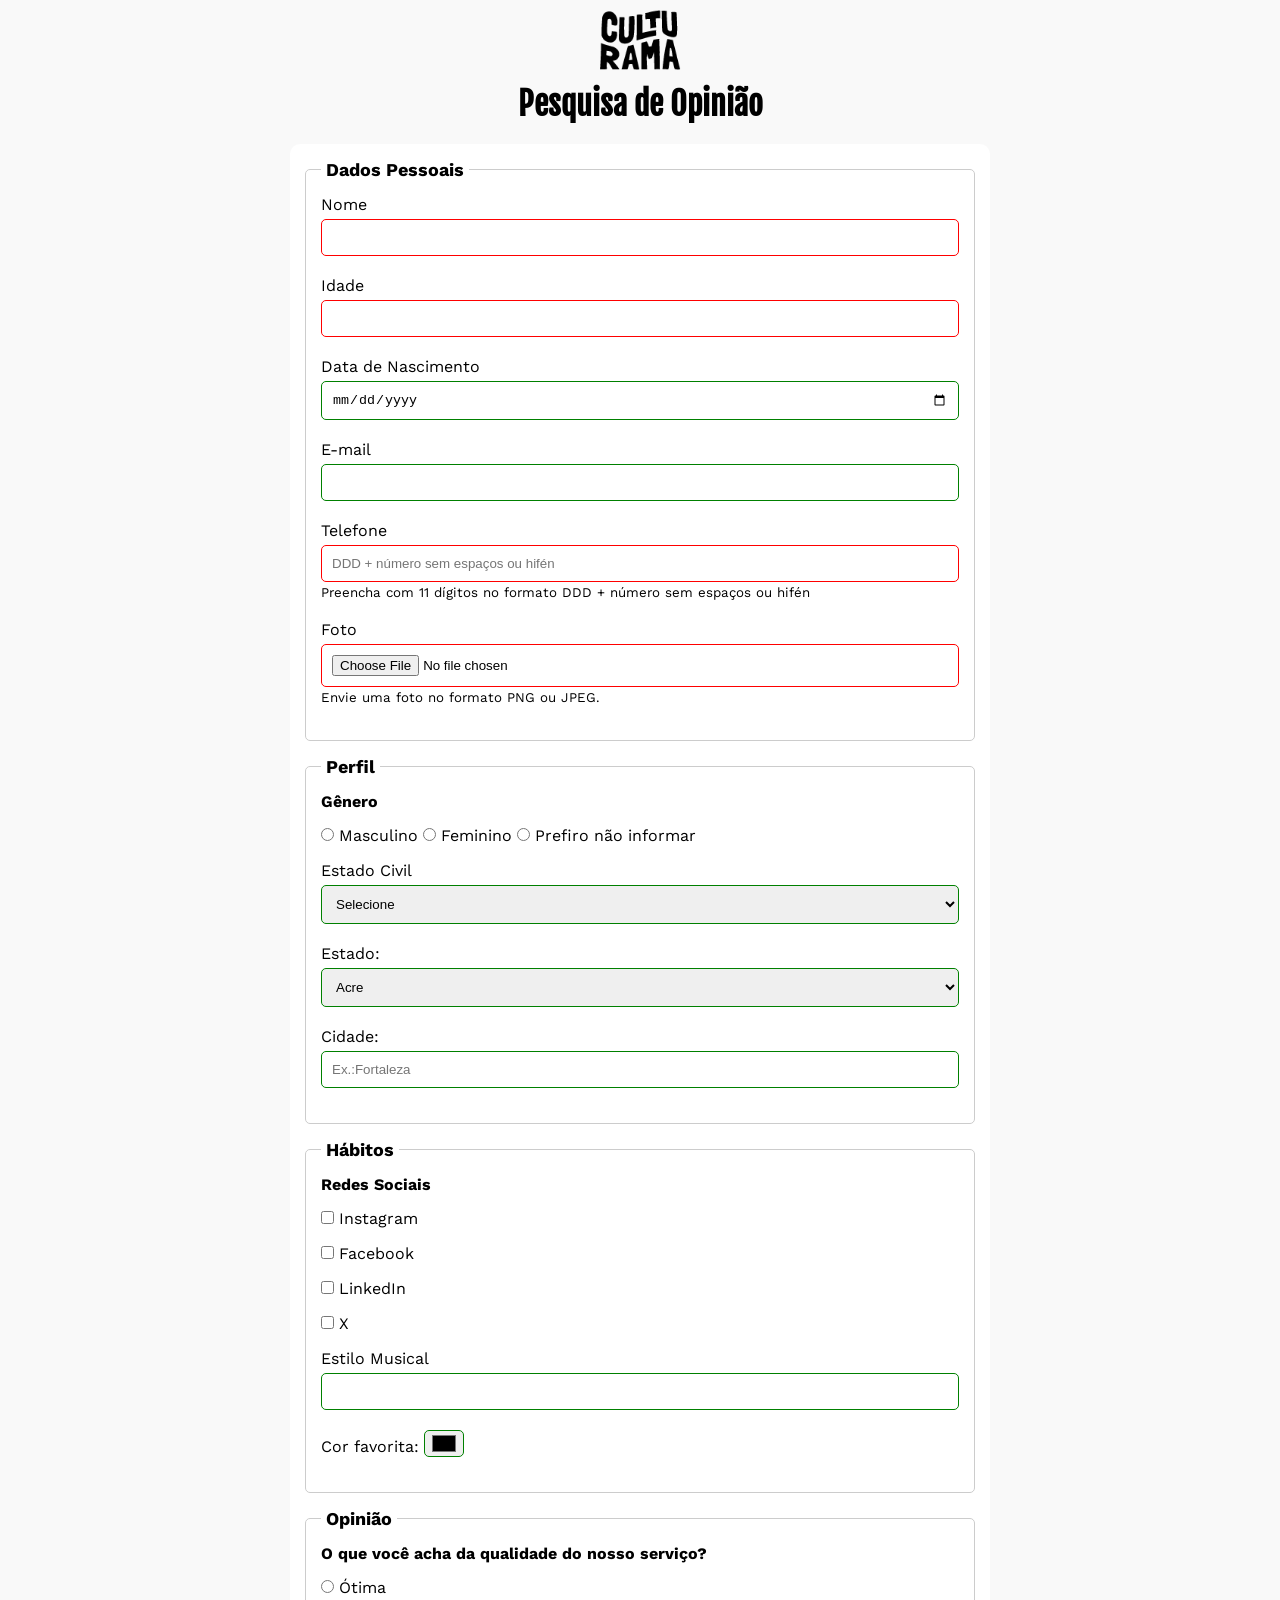
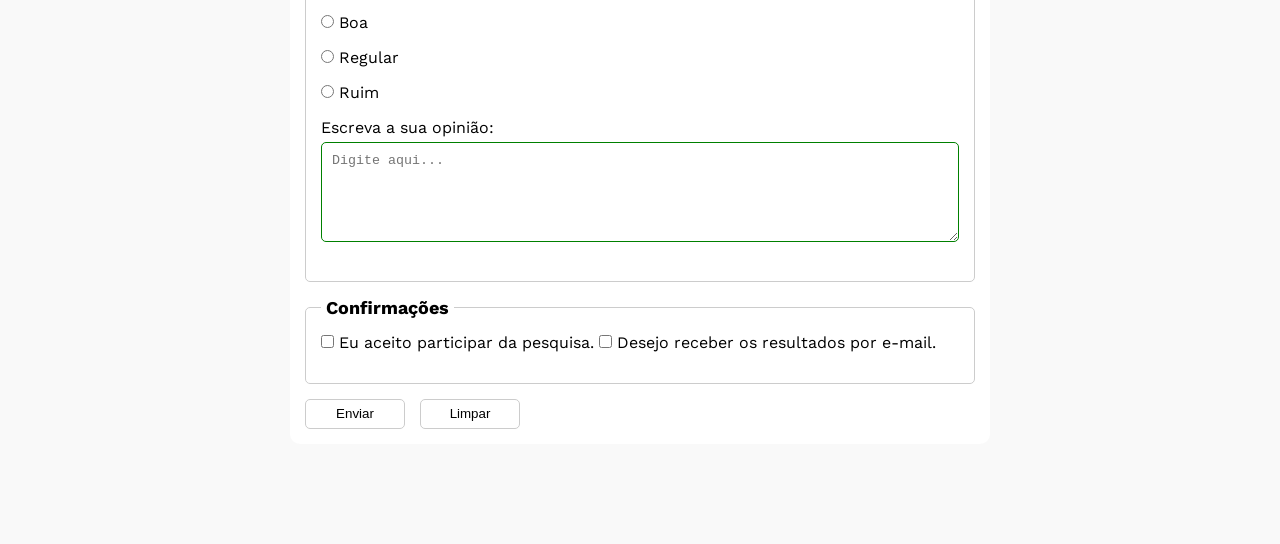
<file: index.html>
<!DOCTYPE html>
<html lang="pt-BR">
<head>
    <meta charset="UTF-8">
    <meta name="viewport" content="width=device-width, initial-scale=1.0">
    <link rel="stylesheet" href="/style/style.css">
    <link rel="preconnect" href="https://fonts.googleapis.com">
    <link rel="preconnect" href="https://fonts.gstatic.com" crossorigin>
    <link href="https://fonts.googleapis.com/css2?family=Fjalla+One&family=Work+Sans:ital,wght@0,100..900;1,100..900&display=swap" rel="stylesheet">
    <link rel="icon" href="/img/culturama-favico.png">
    <title>Pesquisa Culturama</title>
</head>
<body>
    <main>
        <header>
        <img src="/img/logo-culturama.png" alt="Logo da Culturama">
        <h1>Pesquisa de Opinião</h1>
    </header>

    <section>
        <form action="sucesso.html" method="get">

             <fieldset>
                <legend>Dados Pessoais</legend>
                <label for="name">Nome</label>
                <input type="text" id="name" name="userName" required>
                <br>
                <label for="age">Idade</label>
                <input type="number" id="age" name="userAge" min="12" max="100" required>
                <br>
                <label for="birthDate">Data de Nascimento</label>
                <input type="date" id="birthDate" name="userBirthDate">
                <br>
                <label for="email">E-mail</label>
                <input type="email" id="email" name="userEmail">
                <br>
                <label for="phoneNumber">Telefone</label>
                <input type="tel" id="phoneNumber" name="userPhoneNumber" pattern="[0-9]{11}" placeholder="DDD + número sem espaços ou hifén" aria-describedby="phoneHelp" required>
                <small id="phoneHelp">Preencha com 11 dígitos no formato DDD + número sem espaços ou hifén</small>
                <br>
                <label for="image">Foto</label>
                <input type="file" accept="image/*" id="image" name="userPhoto" aria-describedby="photoHelp" required>
                <small id="photoHelp">Envie uma foto no formato PNG ou JPEG.</small>
                <br>
            
            </fieldset> 

            <fieldset>
                <legend>Perfil</legend>
                <p>Gênero</p>

                <input type="radio" id="male" name="userGender" value="Masculino">
                <label for="male">Masculino</label>

                <input type="radio" id="female" name="userGender" value="Feminino">
                <label for="female">Feminino</label>

                <input type="radio" id="notInformed" name="userGender" value="notInformed">
                <label for="notInformed">Prefiro não informar</label>
                <br>

                <label for="maritalStatus">Estado Civil</label>
                <select name="maritalStatus" id="maritalStatus">
                    <option value="notInformed">Selecione</option>
                    <option value="casado">Casado</option>
                    <option value="solteiro">Solteiro</option>
                    <option value="divorciado">Divorciado</option>
                    <option value="uniaoEstavel">União Estável</option>
                    <option value="viuvo">Viúvo</option>
                    <br>
                </select>
               
                <label for="state">Estado:</label>
                <select name="userState" id="state" required>
                    <option value="acre">Acre</option>
                    <option value="alagoas">Alagoas</option>
                    <option value="amapa">Amapá</option>
                    <option value="amazonas">Amazonas</option>
                    <option value="bahia">Bahia</option>
                    <option value="ceara">Ceará</option>
                    <option value="distritoFederal">Distrito Federal</option>
                    <option value="espiritoSanto">Espirito Santo</option>
                    <option value="goias">Goiás</option>
                    <option value="maranhao">Maranhão</option>
                    <option value="matoGrossoDoSul">Mato Grosso do Sul</option>
                    <option value="matoGrosso">Mato Grosso</option>
                    <option value="minasGerais">Minas Gerais</option>
                    <option value="para">Pará</option>
                    <option value="paraíba">Paraíba</option>
                    <option value="paraná">Paraná</option>
                    <option value="pernambuco">Pernambuco</option>
                    <option value="piaui">Piauí</option>
                    <option value="rioDeJaneiro">Rio de Janeiro</option>
                    <option value="rioGrandeDoNorte">Rio Grande do Norte</option>
                    <option value="rioGrandeDoSul">Rio Grande do Sul</option>
                    <option value="rondonia">Rondônia</option>
                    <option value="roraima">Roraima</option>
                    <option value="santaCatarina">Santa Catarina</option>
                    <option value="saoPaulo">São Paulo</option>
                    <option value="sergipe">Sergipe</option>
                    <option value="tocantins">Tocantins</option>
                </select>

                <label for="userCity">Cidade:</label>
                <input type="text" id="userCity" autocomplete="address-level2" placeholder="Ex.:Fortaleza">
                <br>

            </fieldset>

            <fieldset>
                <legend>Hábitos</legend>
                <p>Redes Sociais</p>
                <input type="checkbox" name="social" id="instagram" value="instagram">
                <label for="instagram">Instagram</label>
                <br>

                <input type="checkbox" name="social" id="facebook" value="facebook">
                <label for="facebook">Facebook</label>
                <br>

                <input type="checkbox" name="social" id="linkedin" value="linkedIn">
                <label for="linkedin">LinkedIn</label>
                <br>

                <input type="checkbox" name="social" id="x" value="X">
                <label for="x">X</label>
                <br>

                <label for="musicStyle">Estilo Musical</label>
                <input list="styleTypes" type="text" id="musicStyle" name="userMusicStyle">
                <datalist id="styleTypes">
                    <option value="Rock">
                    <option value="Pop">
                    <option value="Samba">
                    <option value="Pagode">
                    <option value="Funk">
                    <option value="Sertanejo">
                    <option value="Forró">
                </datalist>
                <br>
                
                <label for="favoriteColor">Cor favorita:</label>
                <input type="color" id="favoriteColor" name="userColor">
            </fieldset>

            
            <fieldset>
                <legend>Opinião</legend>
                <p>O que você acha da qualidade do nosso serviço?</p>

                <input type="radio" id="otimo" name="UserServiceOpinion" value="otima">
                <label for="otimo">Ótima</label>
                <br>

                <input type="radio" id="bom" name="UserServiceOpinion" value="boa">
                <label for="bom">Boa</label>
                <br>

                <input type="radio" id="regular" name="UserServiceOpinion" value="regular">
                <label for="regular">Regular</label>
                <br> 

                <input type="radio" id="ruim" name="UserServiceOpinion" value="ruim">
                <label for="ruim">Ruim</label>
                <br> 

                <label for="comment">Escreva a sua opinião:</label><br>
                <textarea id="comment" name="userComment" placeholder="Digite aqui..."></textarea>
                
            </fieldset>

            <fieldset>
                <legend>Confirmações</legend>

                <input type="checkbox" id="userLgpd" name="userLgpdTerm" required value="accepted">
                <label for="userLgpd">Eu aceito participar da pesquisa.</label>

                <input type="checkbox" id="userResult" name="userGetResults" value="accepted">
                <label for="userResult">Desejo receber os resultados por e-mail.</label>

            </fieldset>

            <button type="submit" aria-label="Enviar dados do formulário">Enviar</button>
            <button type="reset" aria-label="Limpar dados do formulário">Limpar</button>
        </form>

    </section>
    </main>

</body>
</html>
</file>
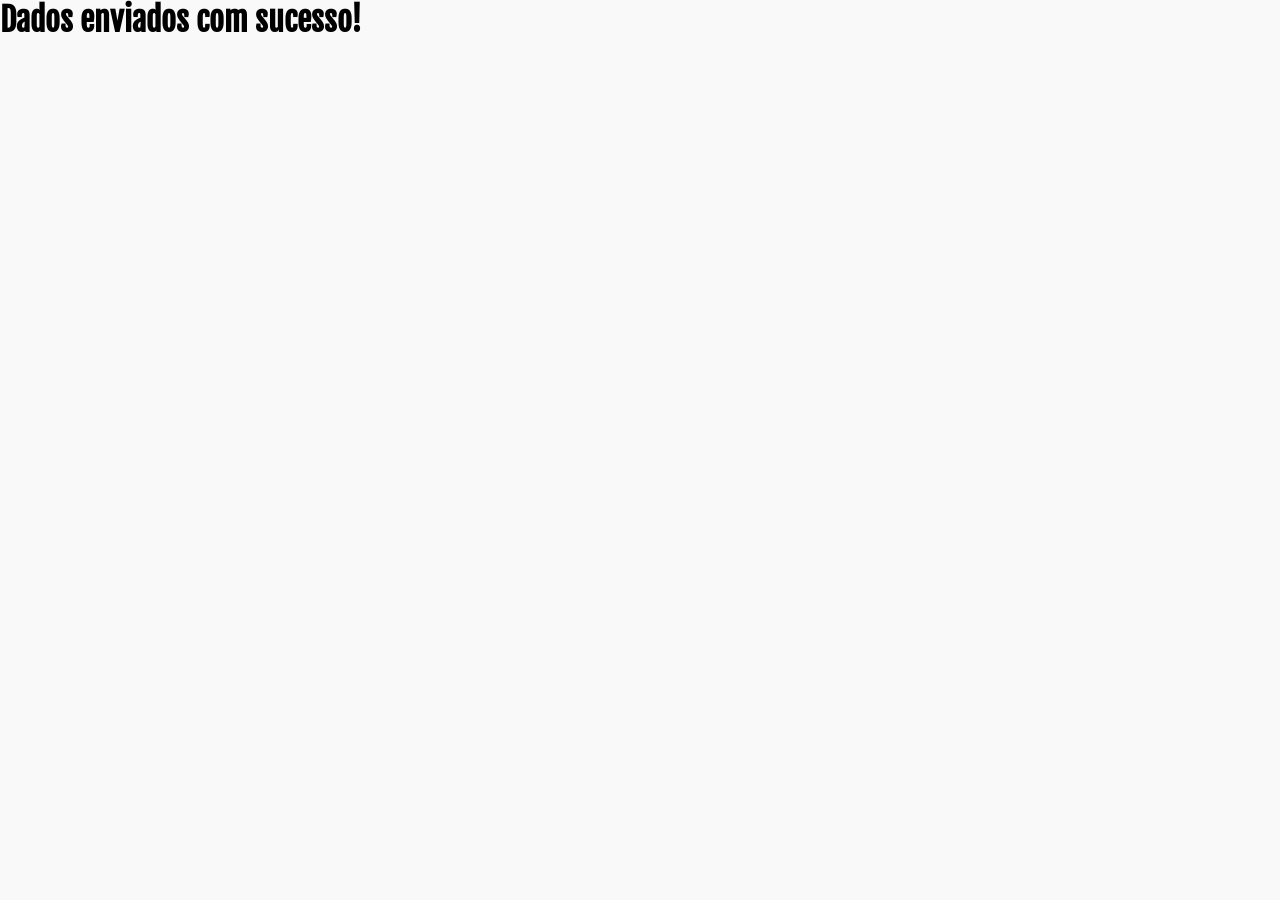
<file: sucesso.html>
<!DOCTYPE html>
<html lang="pt-BR">
<head>
    <meta charset="UTF-8">
    <meta name="viewport" content="width=device-width, initial-scale=1.0">
    <link rel="stylesheet" href="/style/style.css">
    <link rel="preconnect" href="https://fonts.googleapis.com">
    <link rel="preconnect" href="https://fonts.gstatic.com" crossorigin>
    <link href="https://fonts.googleapis.com/css2?family=Fjalla+One&family=Work+Sans:ital,wght@0,100..900;1,100..900&display=swap" rel="stylesheet">
    <link rel="icon" href="/img/culturama-favico.png">
    <title>Pesquisa de Opinião</title>
</head>
<body>
    <h1 role="alert">Dados enviados com sucesso!</h1>
</body>
</html>
</file>
<file: style/style.css>
*{
    margin: 0;
    padding: 0;
    box-sizing: border-box;
}

body{
    background-color: #f9f9f9;
    font-family: "Work Sans", sans-serif;
}

main{
    width: 100%;
    max-width: 700px;
    margin: 0 auto;
}

header{
    text-align: center;
    margin-bottom: 20px;
}

img{
    width: 100px;
}

h1{
    font-family: "Fjalla One", sans-serif;
}

form{
    background-color: #ffffff;
    padding: 15px;
    border-radius: 10px;
    margin-bottom: 100px;
}

fieldset{
    padding: 15px;
    border: 1px solid #cccccc;
    border-radius: 5px;
    margin-bottom: 15px;
}

legend{
    font-weight: bold;
    font-size: 18px;
    padding: 0 5px;
}

label{
    display: inline-block;
    margin-bottom: 5px;
}

input[type="tel"], input[type="file"]{
    margin-bottom: 0px;
}

small{
    display: inline-block;
    margin-bottom: 20px;
}

p{
    margin-bottom: 15px;
    font-weight: bold;
}

input, select, textarea{
    width: 100%;
    padding: 10px;
    margin-bottom: 20px;
    border: 1px solid #cccccc;
    border-radius: 5px;
}

textarea{
    min-height: 100px;
}

input[type="radio"],
input[type="checkbox"]{
    width: auto;
}

input[type="color"]{
    width: 40px;
    padding: 0 5px;
}

input:invalid, select:invalid, textarea:invalid{
    border-color: red;
}

input:valid, select:valid, textarea:valid{
    border-color: green;
}

button{
    width: 100px;
    height: 30px;
    margin-right: 10px;
    background-color: #ffffff;
    border: 1px solid #cccccc;
    border-radius: 5px;
    cursor: pointer;
}

button[type="submit"]:hover{
    background-color: green;
    color: #ffffff;
}

button[type="reset"]:hover{
    background-color: orangered;
    color: #ffffff;
}
</file>
